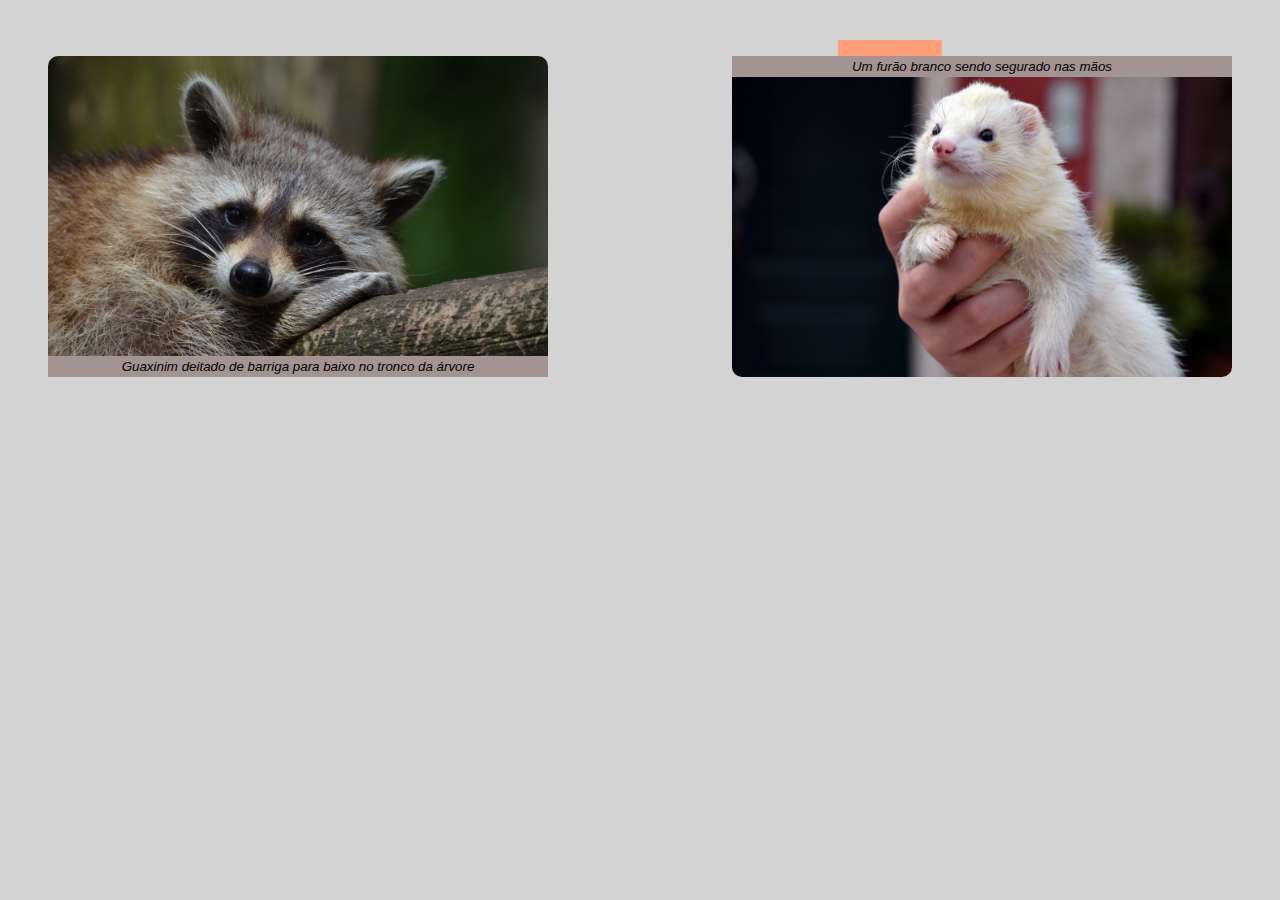
<file: talkimage/index.html>
<!DOCTYPE html>
<html lang="en">
<head>
    <meta charset="UTF-8">
    <meta http-equiv="X-UA-Compatible" content="IE=edge">
    <meta name="viewport" content="width=device-width, initial-scale=1.0">
    <title>Talk Image</title>
    <link rel="stylesheet" href="style.css">
</head>
<body>

    <div class="container" >
        <figure> <!--Uma caixa que pode conter imagem, ilustração, diagrama e etc.-->
            <a href="https://www.youtube.com/watch?v=p_dDHTEaIW0&ab_channel=TeddyA%26B" target="_blank" title="Vídeo fofo do guaxinim" >
                <img class="imagem guaxinim" src="imagens/guaxinim.jpg" alt="Guaxinim deitado de barriga para baixo no tronco da árvore">
            </a>
            <figcaption class ="legenda" id="guaxinim"> Guaxinim deitado de barriga para baixo no tronco da árvore </figcaption> <!--legenda da foto-->
        </figure> 

    <div class="bloco1"></div>

    <!--Class, Href, Scr(sendo a origem da pasta imagens), Alt, Target, title são atributos das tags-->
     
    <figure>
        <figcaption class="legenda" id="furao">Um furão branco sendo segurado nas mãos</figcaption>
       <!--link de referência--> <a href="https://www.youtube.com/watch?v=5zUWLYGNltE&ab_channel=Pintao7%26milservi%C3%A7os" target="_blank" title="vídeo fofo do furão"> <!--O title serve para a acessibilidade-->
            <img class= "imagem furao" src="imagens/furao.jpg" alt="Um furão branco sendo segurado nas mãos">
        </a>
       
    </figure>  
      

    <!-- Os tipos de imagens suportadas são:
JPEG;
GIF;
PNG;
SVG;
-->
    </div>
</body>
</html>
</file>
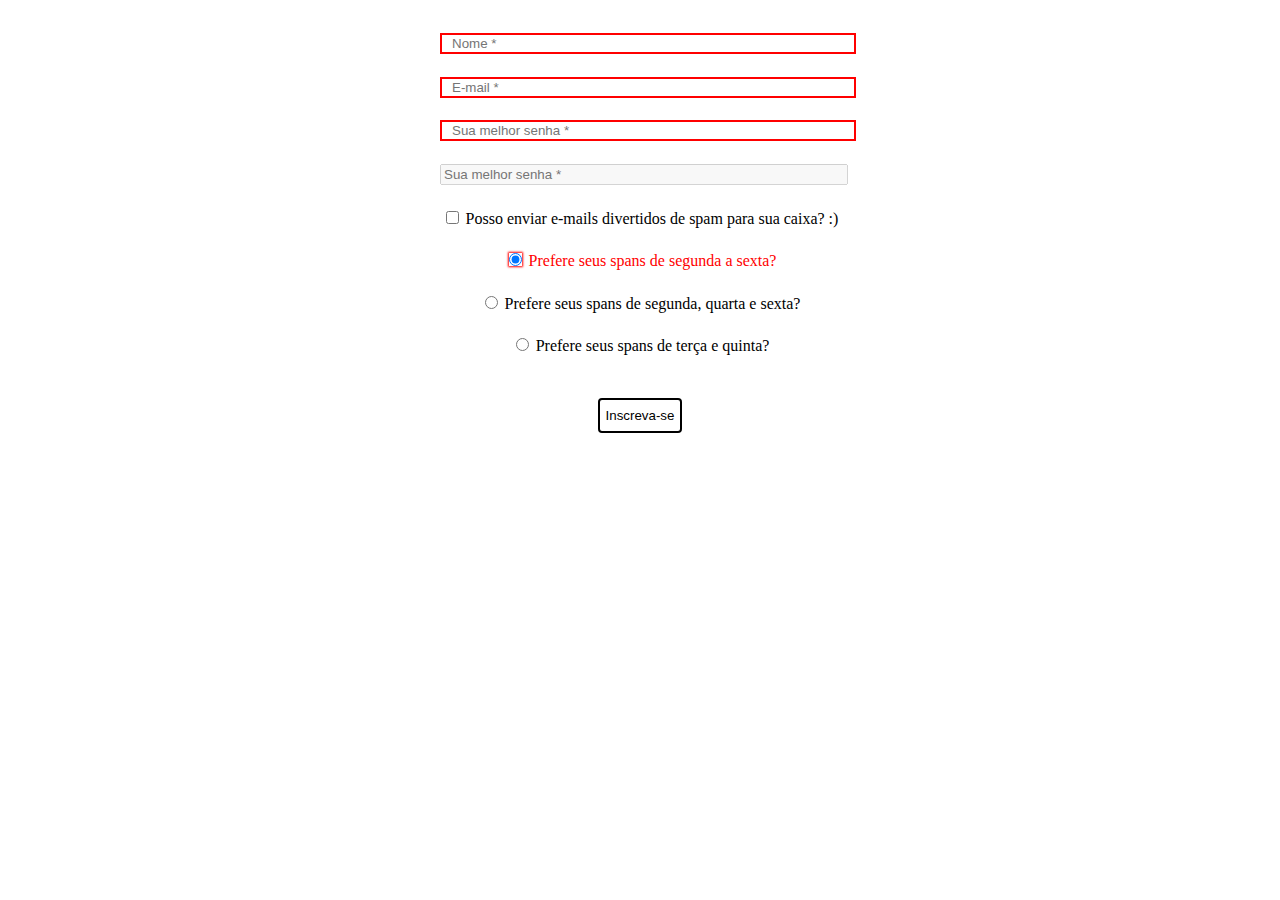
<file: talkpseudo-seletores/index.html>
<!DOCTYPE html>
<html lang="en">
<head>
    <meta charset="UTF-8">
    <meta http-equiv="X-UA-Compatible" content="IE=edge">
    <meta name="viewport" content="width=device-width, initial-scale=1.0">
    <title>Formulário</title>
    <link rel="stylesheet" href="style.css">
</head>
<body>
    <form class="form">
        <div class="form__control">
            <input class="nome"type="text" id="name" name="name" placeholder="Nome *" required>
            
        </div>

        <div class="form__control">
            <input type="text" id="email" name="email" placeholder="E-mail *" required>
        </div>
        <div class="form__control">
            <input type="password" id="senha" name="senha" placeholder="Sua melhor senha *" required>        
        </div>

        <div class="form__control--disabled">
            <input type="password" id="senha" name="senha" placeholder="Sua melhor senha *" disabled>        
        </div>

        <div class="form__control--inline">
            <input class="checkbox" type="checkbox" name="checkbox" id="checkbox">
            <label for="checkbox">Posso enviar e-mails divertidos de spam para sua caixa? :)</label>
        </div>

 
        <div class="form__control--inline">
            <input class="input" type="radio" name="spam" id="spam1" checked>
            <label for="radio">Prefere seus spans de segunda a sexta?</label>
        </div>

        <div class="form__control--inline">
            <input class="input" type="radio" name="spam" id="spam2">
            <label for="radio">Prefere seus spans de segunda, quarta e sexta?</label>
        </div>

        <div class="form__control--inline">
            <input class="input" type="radio" name="spam" id="spam3">
            <label for="radio">Prefere seus spans de terça e quinta?</label>
        </div>

        <input type="submit" class="form__button" value="Inscreva-se" id="button">
    
    </form>    
</body>
</html>
</file>
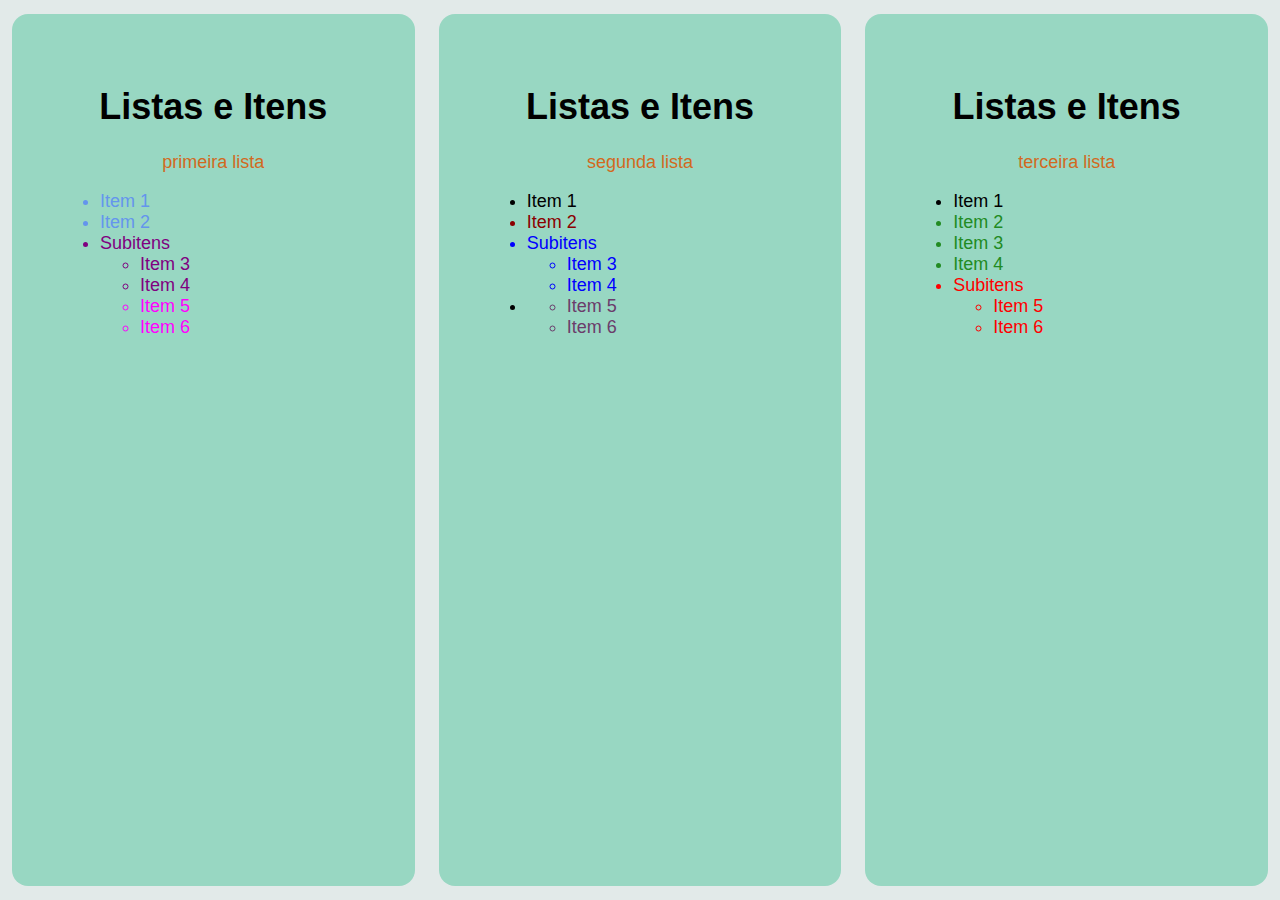
<file: talkselectors/index.html>
<!DOCTYPE html>
<html lang="en">
<head>
    <meta charset="UTF-8">
    <meta http-equiv="X-UA-Compatible" content="IE=edge">
    <meta name="viewport" content="width=device-width, initial-scale=1.0">
    <title>Document</title>
    <link rel="stylesheet" href="style.css">
</head>
<body>
    <!--Os seletores tem como função separar conjuntos para saber quais serão as regras aplicadas de acordo com eles -->
    
    <div class="container">
        <div class="column">
            <h1>Listas e Itens</h1>
            <p>primeira lista</p>
            <ul class="list-1">
                <li> <a href="#"></a>Item 1</li>
                <li> <a href="#"></a>Item 2</li>
                <li id="sub1"> Subitens
                    <ul>
                        <li>Item 3</li>
                        <li>Item 4</li>
                        <li atributo>Item 5</li>
                        <li atributo>Item 6</li>
                    </ul>
                </li>
            </ul>
        </div>    

        <div class="column"> 
            <h1>Listas e Itens</h1>
            <p>segunda lista</p> 
            <ul class="list-2">
                <li id="adjacente"> <a href="#"></a>Item 1</li>
                <li> <a href="#"></a>Item 2</li>
                <li id="sub2"> Subitens
                    <ul>
                        <li>Item 3</li>
                        <li>Item 4</li>
                    </ul>
                </li>
                <li>
                    <ul class="parentesco">
                        <li>Item 5</li>
                        <li>Item 6</li>
                    </ul>

                       
                </li>
            </ul>
        </div>    

        <div class="column">
            <h1>Listas e Itens</h1>
            <p>terceira lista</p>
            <ul class="list-3">
                <li id="descendente"> <a href="#"></a>Item 1</li>
                <li class="descendente"> <a href="#"></a>Item 2</li>
                <li class="descendente"> <a href="#"></a>Item 3</li>
                <li class="descendente"> <a href="#"></a>Item 4</li>
                <li id="sub3"> Subitens
                    <ul>
                        <li>Item 5</li>
                        <li>Item 6</li>
                        
                    </ul>
                </li>
            </ul>
        </div>   

    </div>

    </div>
   


</body>
</html>
</file>
<file: talkimage/style.css>
body {

    background-color: lightgrey; /*Propriedades*/
}

.imagem {
    
    vertical-align: middle; /*Sendo um elemento inline, pra remover o espaçamento abaixo utliza essa propriedade*/
    width: 500px;
    height: 300px;
    object-fit: cover; /*respeita a dimensão dada da largura e altura e preenche toda caixa do conteúdo do elemento.*/
   /* transition: 0.2s;*/
   /* z-index: 2;*/
    
}

/*Contain - Preenche o elemento respeitando as proporções; 
Fill - Não respeita as proporções e estica o elemento; 
None - Segue o padrão da imagem e não redimensiona o elemento*/


.imagem:hover { 

    opacity: 0.8;
}


.container {
    margin-top: 40px ;
    display: flex;
    justify-content: space-between;
    transition: 00.2s;  /*transição do hover*/
   
}

.container:hover{
    transform: rotate(-4deg);
}
    /*rotaciona a imagem*/



/* .container:hover{ */
    /* transform: scale(1.1);  */
/* } */
     /*zoom na imagem*/


.legenda {
    background-color: #A49393;
    color: #000;
    font: italic smaller sans-serif;
    padding: 3px;
    text-align: center;
    
}


.guaxinim {

    border-radius: 10px 10px 0 0;

}

.furao { 

    border-radius: 0 0 10px 10px;
}

.bloco1 {
    transform: translate(250px,0px);
    width: 500px;
    height: 300px;
    background-color: lightsalmon;
    z-index: -1; 

}
    /*reposiciona o elemento na tela
</file>
<file: talkpseudo-seletores/style.css>
body {
    display: flex;
    justify-content: center;   
    padding-top: 15px;
}

.form {
    height: 400px;
    width: 600px;
    display: flex;
    align-items: center;
    flex-direction: column;
    justify-content: space-between;
    padding: 10px;
}

.form__button {
    background-color: white;
    border-radius: 4px;
    border: 2px solid black;
    color: black;
    height: 35px;
    transition: 300ms;
    margin-top: 20px;
}

.form__button:hover {
    background-color: rgb(164, 164, 226);
}

.nome:focus {
    color: purple;
    outline: none;
    
}

.form__control > input {
    padding-left: 10px;
    width: 100%;
}

.form__button:active {
    color: white;
}

.form__control {
    width: 400px;
}

.form:focus-within {
    border: 2px solid grey; 
    
} 


 /* .form__control > input:focus-visible { 
    border: 2px solid blue;
    outline: none;
}  */

.checkbox:checked + label { 
    color: green;

}

.form__control--inline {
    display: inline;
}

.form__control > input:valid {
    border: 2px solid green;
}

.form__control > input:invalid {
    border: 2px solid red;
}
 
.form__control--disabled {
    width: 400px;
    
}

.form__control--disabled > input:disabled { 
    width: 100%;
    cursor: not-allowed;
}

.input:default {
    box-shadow: 0 0 2px 1px red;
}

.input:default + label {
    color: red;
}
</file>
<file: talkselectors/style.css>
body {
    margin: 0px;
    padding: 0px;
    font-family: 'Franklin Gothic Medium', 'Arial Narrow', Arial, sans-serif;
    font-size: 18px;
}

.column {
    align-self: stretch;
    margin: 14px 12px 14px 12px;
    padding: 48px;
    border-radius: 16px;
    background-color: #98D7C2;   
}

/*seletor por classe/ class selector*/ 

.container {
    display: grid;
    align-items: center;
    grid-template-columns: 1fr 1fr 1fr;
    width: 100%;
    height: 100vh;
    background-color: #E2EAE9;
}

/* seletor universal/ unversival selector*/

 /* * {
     border: 1px solid black;
}   */

/* seletor tag/ type selector*/

p {
    color: chocolate;
}

/* seletor "único" / id selector*/

#sub1 { /* Não é muito usado dentro do css, normalmente é apenas pro HTML*/
    color: purple;
}

#sub2 {
    color: blue;
}

#sub3 {
    color: red;
}

/*------------- GRUPO DE SELETORES/GROUPING SELECTORS-------------*/

/*seletor de parentesco*/

.parentesco li { /*Seleciona todos os filhos do elemento parentesco*/
    color: rgb(107, 60, 107);
}

/* seletor de listas/ selector list*/ 

h1, p {
    text-align: center;
}

/* seletores de descentes*/ 

.list-1 > li { /* seleciona o filho*/
    color: cornflowerblue;
}

/* seletores adjacente*/

#adjacente + li { /*seleciona o elemento do lado*/
    color: darkred;
}

/* general sibling*/

#descendente ~ .descendente { /*seleciona os próximos descendentes*/
    color: forestgreen; 
}

[atributo] {
    color: fuchsia; /*seletor de atributo*/
}
</file>
